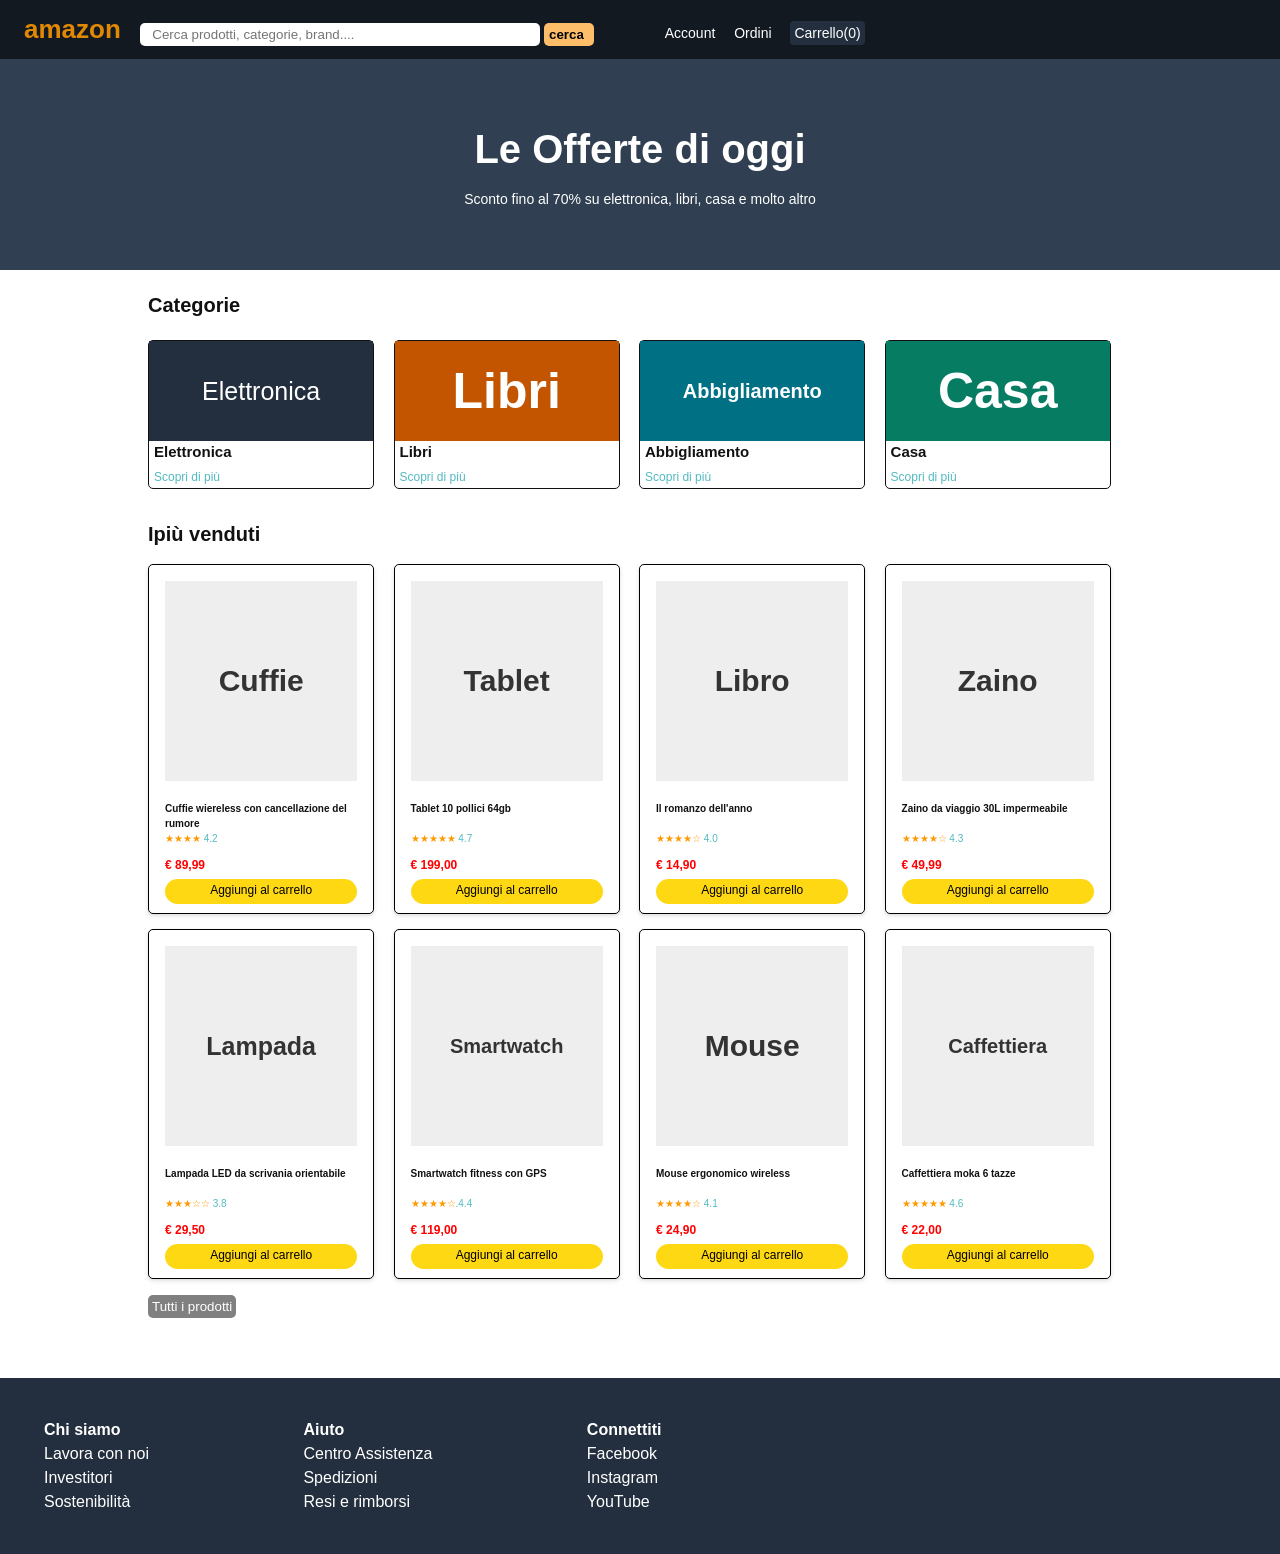
<file: index.html>
<!DOCTYPE html>
<html lang="it">

<head>
  <meta charset="UTF-8">
  <meta name="viewport" content="width=device-width, initial-scale=1.0">
  <title>Amazon Homepage — Week Project</title>
  <link rel="stylesheet" href="https://cdnjs.cloudflare.com/ajax/libs/font-awesome/6.5.2/css/all.min.css" />
  <link rel="stylesheet" href="assets\css\style.css" type="text/css">
</head>

<body>

  <header class="site-header">
    <!-- Logo, barra di ricerca, link Account / Ordini / Carrello -->
    <div class="search-container">

      <div class="logo">amazon</div>
      <div class="ricerca">
        <input type="search" placeholder="Cerca prodotti, categorie, brand...." id="barra-ricerca">
        <button id="search">cerca</button>
      </div>
      <div class="header-links">
        <a href="#">Account</a>
        <a href="#">Ordini</a>
        <a href="#" id="carrello">Carrello(0)</a>
      </div>
    </div>
  </header>

  <section class="hero">
    <!-- Titolo grande, sottotitolo -->
    <h1>Le Offerte di oggi</h1>

    <p>Sconto fino al 70% su elettronica, libri, casa e molto altro</p>

  </section>

  <main>

    <section class="cat">
      <!-- 4 card categoria -->

      <h2>Categorie</h2>

      <div class="card elettronica">
        <div class="img elettronica">Elettronica</div>
        <div class="dettagli">
          <h4>Elettronica</h4>
          <a href="#">Scopri di più</a>
        </div>
      </div>

      <div class="card Libri">
        <div class="img libri">Libri</div>
        <div class="dettagli">
          <h4>Libri</h4>
          <a href="#">Scopri di più</a>
        </div>
      </div>

      <div class="card Abbigliamento">
        <div class="img abbigliamento">Abbigliamento</div>
        <div class="dettagli">
          <h4>Abbigliamento</h4>
          <a href="#">Scopri di più</a>
        </div>
      </div>

      <div class="card Casa">
        <div class="img casa ">Casa</div>
        <div class="dettagli">
          <h4>Casa</h4>
          <a href="#">Scopri di più</a>
        </div>
      </div>
    </section>

    <section class="prodotti">
      <!-- Griglia prodotti (Versione Base: HTML statico; Intermedia/Avanzata: generata da JS) -->
      <h2>Ipiù venduti</h2>

      <div class="product-card">
        <div class="products">
          <div class="product-img uffie">Cuffie</div>
          
          <h4>Cuffie wiereless con cancellazione del rumore</h4>
          <p class="rating">★★★★ <span>4.2</span></p>
          <p class="price">€ 89,99</p>
          <button class="add-carr">Aggiungi al carrello</button>
          </div>
          
        </div>
      </div>

      <div class="product-card">
        <div class="products">
          <div class="product-img tablet">Tablet</div>
          
            <h4>Tablet 10 pollici 64gb</h4>
            <p class="rating">★★★★★ <span>4.7</span></p>
            <p class="price">€ 199,00</p>
            <button class="add-carr">Aggiungi al carrello</button>
          </div>
          
        </div>
      </div>

      <div class="product-card">
        <div class="products">
          <div class="product-img libro">Libro</div>
          
            <h4>Il romanzo dell'anno</h4>
            <p class="rating">★★★★☆ <span>4.0</span></p>
            <p class="price">€ 14,90</p>
            <button class="add-carr">Aggiungi al carrello</button>
          </div>
          
        </div>
      </div>

      <div class="product-card">
        <div class="products">
          <div class="product-img zaino">Zaino</div>
          
            <h4>Zaino da viaggio 30L impermeabile</h4>
            <p class="rating">★★★★☆ <span>4.3</span></p>
            <p class="price">€ 49,99</p>
            <button class="add-carr">Aggiungi al carrello</button>
            </div>
            
          
        </div>
      </div>

      <div class="product-card">
        <div class="products">
          <div class="product-img lampada">Lampada</div>
          
          <h4>Lampada LED da scrivania orientabile</h4>
          <p class="rating">★★★☆☆ <span>3.8</span></p>
          <p class="price">€ 29,50</p>
           <button class="add-carr">Aggiungi al carrello</button>
          </div>
         
        </div>
      </div>

      <div class="product-card">
        <div class="products">
          <div class="product-img smartwatch">Smartwatch</div>
          
            <h4>Smartwatch fitness con GPS</h4>
            <p class="rating">★★★★☆<span>.4.4</span></p>
            <p class="price">€ 119,00</p>
            <button class="add-carr">Aggiungi al carrello</button>
          </div>
          
        </div>
      </div>

      <div class="product-card">
        <div class="products">
          <div class="product-img mouse">Mouse</div>
            
              <h4>Mouse ergonomico wireless</h4>
              <p class="rating">★★★★☆ <span>4.1</span></pc>
              <p class="price">€ 24,90</p>
              <button class="add-carr">Aggiungi al carrello</button>
            </div>
            

          </div>
        </div>

      <div class="product-card">
        <div class="products">
          <div class="product-img caffettiera">Caffettiera</div>
              
                <h4>Caffettiera moka 6 tazze</h4>
                <p class="rating">★★★★★ <span>4.6</span></p>
                <p class="price">€ 22,00</p>
                <button class="add-carr">Aggiungi al carrello</button>
              </div>
              
            
          
        </div>
    </section>

    <button class="pag-prod"><a href="index2.html">Tutti i prodotti</a></button>

  </main>

  <footer id="footer">
    <!-- 3 colonne di link -->
    <div>
      <h4>Chi siamo</h4>
      <ul class="footer-list" class="footer-list">
        <li><a href="#">Lavora con noi</a></li>
        <li><a href="#">Investitori</a></li>
        <li><a href="#">Sostenibilità</a></li>
      </ul>
    </div>

    <div>
      <h4>Aiuto</h4>
      <ul class="footer-list">
        <li><a href="#">Centro Assistenza</a></li>
        <li><a href="#">Spedizioni</a></li>
        <li><a href="#">Resi e rimborsi</a></li>
      </ul>
    </div>

    <div>
      <h4>Connettiti</h4>
      <ul class="footer-list">
        <li><a href="#">Facebook</a></li>
        <li><a href="#">Instagram</a></li>
        <li><a href="#">YouTube</a></li>
      </ul>
    </div>
  </footer>

  <script src="script.js"></script>
</body>

</html>
</file>
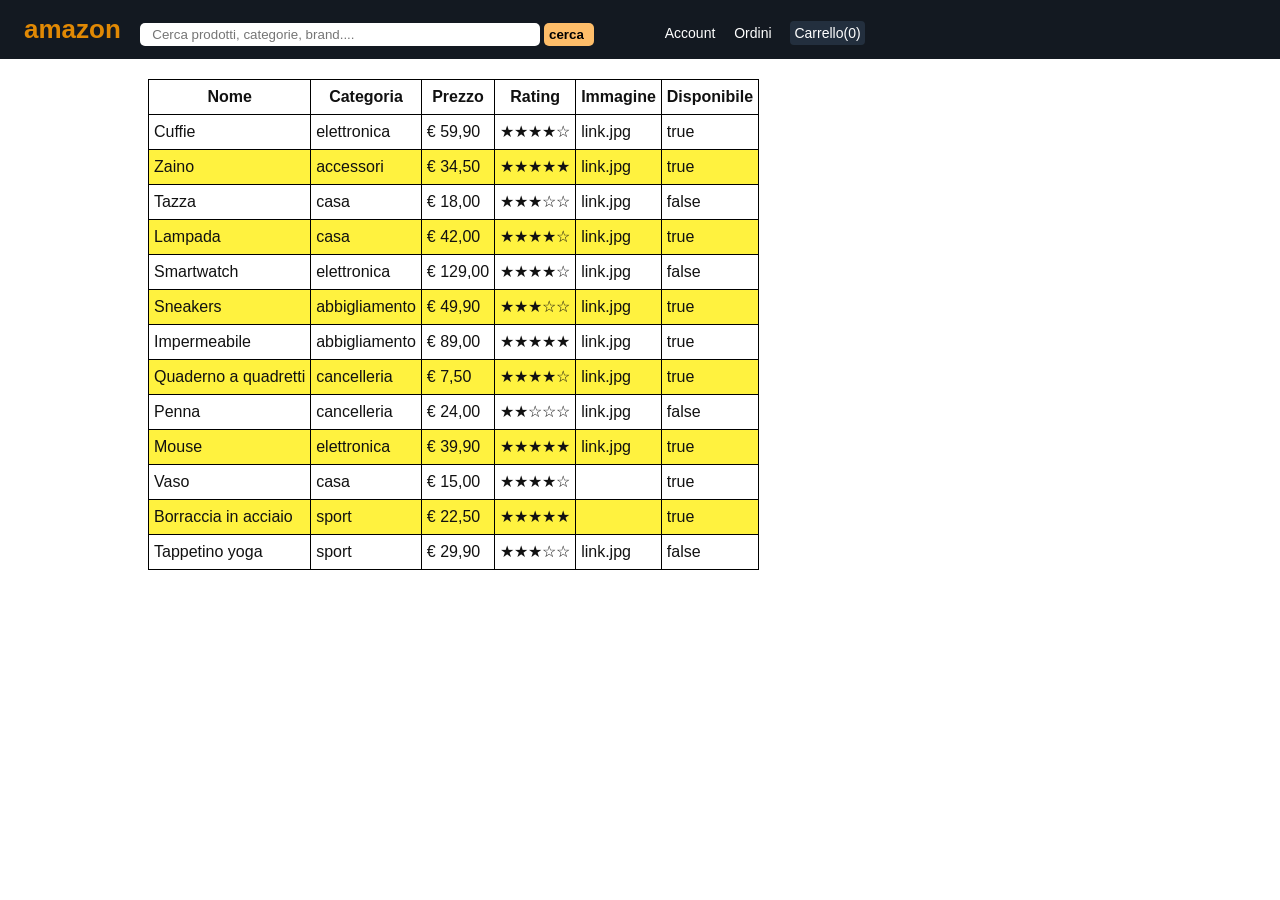
<file: index2.html>
<!DOCTYPE html>
<html lang="it">

<head>
    <meta charset="UTF-8">
    <meta name="viewport" content="width=device-width, initial-scale=1.0">
    <title>Tutti i prodotti</title>
    <link rel="stylesheet" href="https://cdnjs.cloudflare.com/ajax/libs/font-awesome/6.5.2/css/all.min.css" />
    <script src="assets/script/script.js" defer></script>
    <link rel="stylesheet" href="assets/css/style.css" type="text/css">
</head>

<body>

    <header class="site-header">
        <!-- Logo, barra di ricerca, link Account / Ordini / Carrello -->
        <div class="search-container">

            <div class="logo">amazon</div>
            <div class="ricerca">
                <input type="search" placeholder="Cerca prodotti, categorie, brand...." id="barra-ricerca">
                <button id="search">cerca</button>
            </div>
            <div class="header-links">
                <a href="#">Account</a>
                <a href="#">Ordini</a>
                <a href="#" id="carrello">Carrello(0)</a>
            </div>
        </div>
    </header>

    <main>
        <table id="lista">
            <thead>
                <tr>
                    <th scope="col">Nome</th>
                    <th scope="col">Categoria</th>
                    <th scope="col">Prezzo</th>
                    <th scope="col">Rating</th>
                    <th scope="col">Immagine</th>
                    <th scope="col">Disponibile</th>
                </tr>
            </thead>
            <tbody id="corpo"></tbody>
        </table>



        </section>
    </main>

    <!-- <footer id="footer"> -->
    <!-- 3 colonne di link -->
    <!-- <div>
      <h4>Chi siamo</h4>
      <ul class="footer-list" class="footer-list">
        <li><a href="#">Lavora con noi</a></li>
        <li><a href="#">Investitori</a></li>
        <li><a href="#">Sostenibilità</a></li>
      </ul>
    </div>

    <div>
      <h4>Aiuto</h4>
      <ul class="footer-list">
        <li><a href="#">Centro Assistenza</a></li>
        <li><a href="#">Spedizioni</a></li>
        <li><a href="#">Resi e rimborsi</a></li>
      </ul>
    </div>

    <div>
      <h4>Connettiti</h4>
      <ul class="footer-list">
        <li><a href="#">Facebook</a></li>
        <li><a href="#">Instagram</a></li>
        <li><a href="#">YouTube</a></li>
      </ul>
    </div>
  </footer> -->
</body>
</file>
<file: assets/css/style.css>
/* CSS reset minimo */
* {
  margin: 0;
  padding: 0;
  box-sizing: border-box;
}

body {
  font-family: -apple-system, BlinkMacSystemFont, "Segoe UI", Roboto, Helvetica, Arial, sans-serif;
  line-height: 1.5;
  color: #111;
  background: #fff;
}

img {
  max-width: 100%;
  display: block;
}

a {
  color: inherit;
  text-decoration: none;
}

button {
  font-family: inherit;
  cursor: pointer;
  border: none;
  background: none;
}


/* Scrivi qui sotto i tuoi stili */

/* stilizzo header */

.site-header {
  background-color: #131921;
  padding: 10px 24px;
  color: white;
  position: sticky;
  top: 0;

}

#search-container {
  gap: 10px;
}


/* stilizzo logo amazon e aggiungo effetto hover */
.logo {
  display: inline-block;
  color: #E18904;
  font-weight: bold;
  font-size: 26px;
  margin-right: 15px;
}

.logo:hover {
  cursor: pointer;
}

/* div barra ricerca */
.ricerca {
  display: inline-block;
  width: 55%;
  margin-right: 20px;
  max-width: 500px;
  font-size: 15px;

}

#barra-ricerca {
  display: inline-block;
  width: 80%;
  padding: 4px 0px 4px 12px;
  margin-right: 0;
  border: none;
  border-radius: 5px;
  vertical-align: middle;
}

#search {
  font-family: inherit;
  cursor: pointer;
  width: 10%;
  border: none;
  background-color: #FEBD69;
  padding: 4px 6px 4px 0;
  border-radius: 5px;
  font-weight: bold;
  vertical-align: middle;
}

/* div link account, carrello, ordini */

.header-links {
  display: inline-block;
  font-size: 14px;
  font-weight: 400;
}

.header-links a {
  margin-right: 15px;
}

.header-links a:hover {
  cursor: pointer;
  text-decoration: underline;
}

#carrello {
  background: #232F3E;
  border-radius: 4px;
  padding: 4px;
}

/* fine stilizzazione header */

/* section hero */

.hero {
  padding: 60px 20px;
  text-align: center;
  background-color: #303F51;
  color: white;
}

.hero h1 {
  font-size: 40px;
  margin-bottom: 10px;
}

.hero p {
  font-size: 14px;
}

/* section hero conclusa */

/* main */

main {
  max-width: 80%;
  margin: 0 auto;
  padding: 20px 20px;
}

/* Stlizzo categorie prodotti */

.cat {
  width: 100%;
}

.cat h2 {
  font-size: 20px;
  margin-bottom: 20px;
  text-align: justify;
}

/* lavoro sulle card di prodotti*/

.card {
  display: inline-block;
  margin-bottom: 30px;
  margin-right: 1.5%;
  width: 23%;
  vertical-align: top;
  border-radius: 5px;
  border: 1px solid;
}

.card:hover {
  transform: translateX(2px);
  cursor: pointer;
}

.img {
  height: 100px;
  text-align: center;
  line-height: 100px;
  overflow: hidden;
}

/* card elettronica */

.img.elettronica {
  font-size: 25px;
  font-weight: 500;
  background-color: #232F3E;
  color: #fff;
}

/* card libri */

.img.libri {
  font-size: 50px;
  font-weight: 600;
  color: #fff;
  background-color: #C45500;
}

/* card abbigliamento */

.img.abbigliamento {
  font-size: 20px;
  font-weight: 600;
  color: #fff;
  background-color: #007185;
  ;
}

/* card elettronica */

.img.casa {
  font-size: 50px;
  font-weight: 600;
  color: #fff;
  background-color: #067D62;
}

/* stilizzo i dettagli delle categorie */
.dettagli h4 {
  padding-left: 5px;
  font-size: 15px;
}

.dettagli a {
  text-decoration: none;
  font-size: 12px;
  padding-left: 5px;
  color: #1ea6afc5;
}

.dettagli a:hover {
  color: #FF9900;
  text-decoration: underline;

}

/* lavoro sui prodotti in evidenza */

.prodotti {
  width: 100%;
}

.prodotti h2 {
  margin-bottom: 15px;
  font-size: 20px;
}

.product-card {
  display: inline-block;
  vertical-align: top;
  height: 350px;
  width: 23%;
  margin-bottom: 15px;
  margin-right: 1.5%;
  border: 1px solid black;
  border-radius: 5px;
  box-shadow: 0 2px 5px rgba(0, 0, 0, 0.1);

}

.products {
  padding: 16px;
  box-shadow: 0 1px 3px rgba(0, 0, 0, 0.1);
  height: 100%;
}

.product-img {
  height: 200px;
  line-height: 200px;
  text-align: center;
  background-color: #EEEEEE;
  font-weight: 600;
  font-size: 30px;
  color: #333;
  margin-bottom: 10px;
}

.product-img.lampada {
  font-size: 25px;
}

.product-img.smartwatch {
  font-size: 20px;
}

.product-img.caffettiera {
  font-size: 20px;
}

.product-card h4 {
  font-size: 10px;
  padding-top: 10px;
  height: 40px;

}

.rating {
  color: #FF9900;
  font-size: 10px;
}

.rating span {
  color: #1ea6afc5;
}

.price {
  color: red;
  font-size: 12px;
  font-weight: 600;
  margin-top: 10px;
}

.button{
  margin-top: 5px;
}

.add-carr {
  width: 100%;
  height: 25px;
  margin-top: 5px;
  background-color: #FFD814;
  border-radius: 15px;
  font-size: 12px;
  padding: 2px 4px;
  cursor: pointer;
  padding-bottom: 5px;
}

.add-carr:hover{
  background-color: #F7CA00;
}


/* bottone accesso pagina prodotti */

.pag-prod{
  border: 0.5 solid black;
  color: white;
  background-color: grey;
  padding: 4px;
  border-radius: 5px;
}

table{
  border:1px solid black;
  border-collapse: collapse;

}

tr:nth-child(even){
  background-color: #fff23f;
}

td{
  border:0.5px solid black;
  padding: 5px;
}


th{
  border-right: 1px solid black;
  padding: 5px;
}

/* footer */

#footer {

  color: white;
  padding: 40px 24px;
  margin-top: 40px;
  background-color: #232F3E;
}

#footer div {
  display: inline-block;
  margin-right: 150px;
}

#footer div:first-child {
  margin-left: 20px;
}

.footer-list {
  text-decoration: none;
  list-style: none;
}

.footer-list a:hover {
  cursor: pointer;
  text-decoration: underline;
}
</file>
